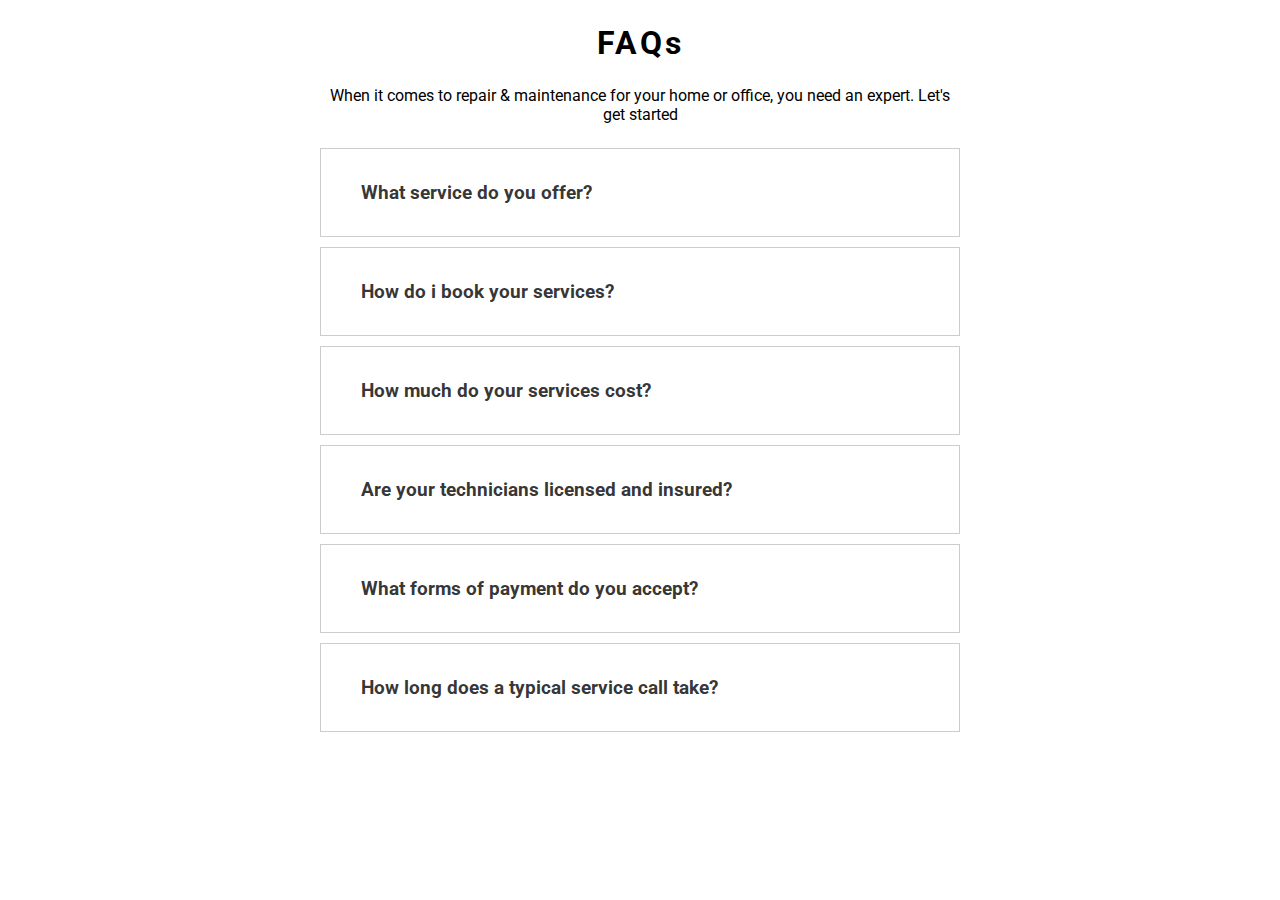
<file: FAQ.html>
<!DOCTYPE html>
<html lang="en">
  <head>
    <meta charset="UTF-8" />
    <meta http-equiv="X-UA-Compatible" content="IE=edge" />
    <meta name="viewport" content="width=device-width, initial-scale=1.0" />
    <title>BBC FAQ</title>
    <link rel="stylesheet" href="FAQ.css" />
    <link
      rel="stylesheet"
      href="https://cdnjs.cloudflare.com/ajax/libs/font-awesome/6.2.1/css/all.min.css"
      integrity="sha512-MV7K8+y+gLIBoVD59lQIYicR65iaqukzvf/nwasF0nqhPay5w/9lJmVM2hMDcnK1OnMGCdVK+iQrJ7lzPJQd1w=="
      crossorigin="anonymous"
      referrerpolicy="no-referrer"
    />
  </head>
  <body>
    <div class="FAQ">
      <h1>FAQs</h1>
      <p>When it comes to repair & maintenance for your home or office, you need an expert. Let's get started</p>

      <div class="faq">
        <button class="accordion">
          What service do you offer?
          <i class="fa-solid fa-chevron-down"></i>
        </button>
        <div class="pannel">
          <p>
            We offer a wide range of home services, including plumbing, electrical work, handyman services, masonry, tiling, and AC technician services.
          </p>
        </div>
      </div>

      <div class="faq">
        <button class="accordion">
          How do i book your services?
          <i class="fa-solid fa-chevron-down"></i>
        </button>
        <div class="pannel">
          <p>
            You can book our services online by filling out our booking form on our website or by giving us a call. Our customer service team will be happy to assist you with any questions you may have.
          </p>
        </div>
      </div>

      <div class="faq">
        <button class="accordion">
          How much do your services cost?
          <i class="fa-solid fa-chevron-down"></i>
        </button>
        <div class="pannel">
          <p>
            The cost of our services varies depending on the type of service you require and the complexity of the job. However, we offer competitive pricing and always strive to make our services affordable for our clients.
          </p>
        </div>
      </div>

      <div class="faq">
        <button class="accordion">
          Are your technicians licensed and insured?
          <i class="fa-solid fa-chevron-down"></i>
        </button>
        <div class="pannel">
          <p>
            Yes, all of our technicians are licensed and insured. We only hire skilled professionals with years of experience in their respective fields, ensuring that our clients receive top-notch service
          </p>
        </div>
      </div>

      <div class="faq">
        <button class="accordion">
          What forms of payment do you accept?
          <i class="fa-solid fa-chevron-down"></i>
        </button>
        <div class="pannel">
          <p>
            We accept cash and all major credit cards, including Visa, Mastercard, and American Express.
          </p>
        </div>
      </div>

      <div class="faq">
        <button class="accordion">
          How long does a typical service call take?
          <i class="fa-solid fa-chevron-down"></i>
        </button>
        <div class="pannel">
          <p>
            The length of a service call depends on the type of service you require and the complexity of the job. However, we always strive to complete our work in a timely and efficient manner.
          </p>
        </div>
      </div>
    </div>

    <script>
      var acc = document.getElementsByClassName("accordion");
      var i;

      for (i = 0; i < acc.length; i++) {
        acc[i].addEventListener("click", function () {
          this.classList.toggle("active");
          this.parentElement.classList.toggle("active");

          var pannel = this.nextElementSibling;

          if (pannel.style.display === "block") {
            pannel.style.display = "none";
          } else {
            pannel.style.display = "block";
          }
        });
      }
    </script>
  </body>
</html>
</file>
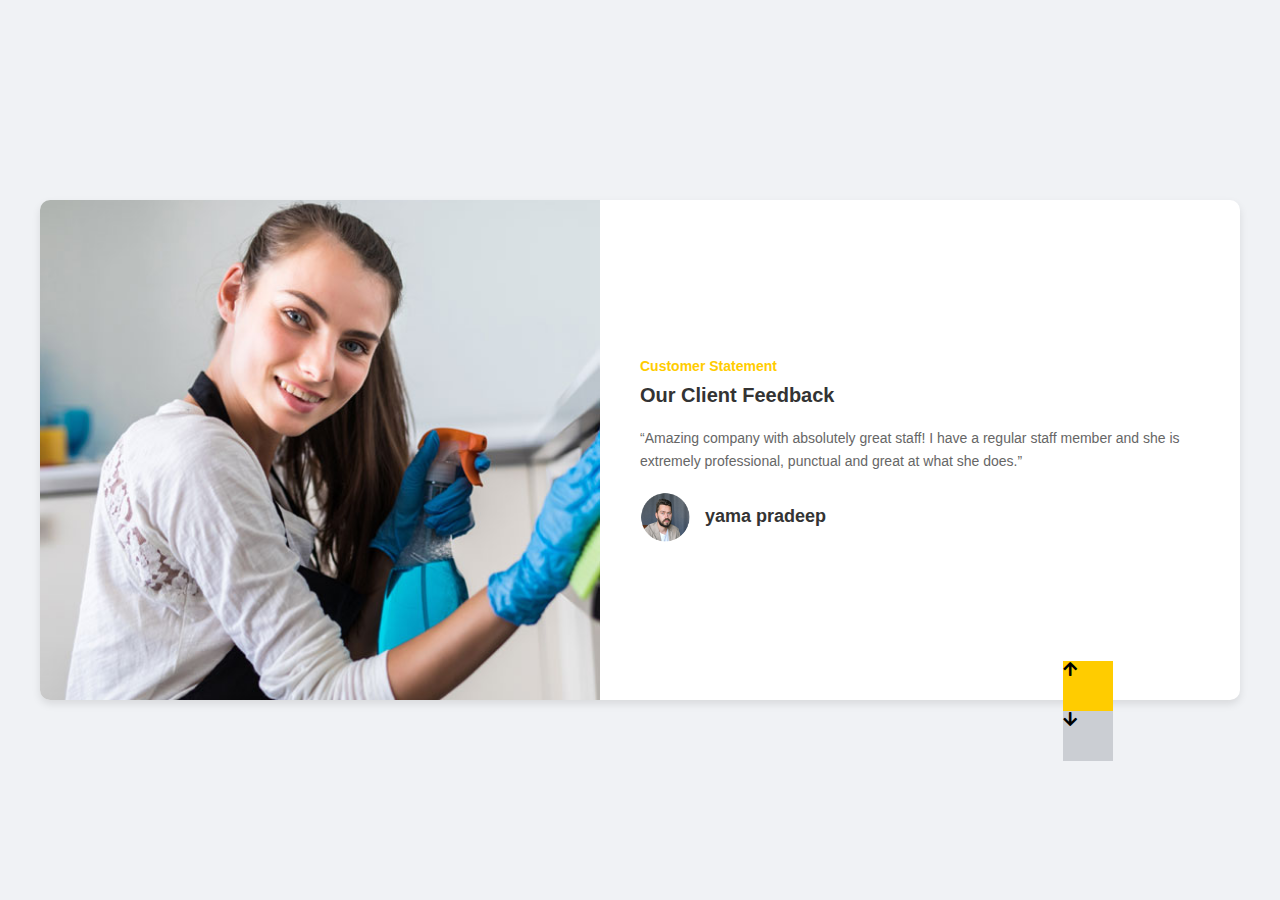
<file: testimonail.html>
<!DOCTYPE html>
<html lang="en">
<head>
    <meta charset="UTF-8">
    <meta name="viewport" content="width=device-width, initial-scale=1.0">
    <title>Testimonial</title>
    <link rel="stylesheet" href="https://cdnjs.cloudflare.com/ajax/libs/font-awesome/5.15.4/css/all.min.css">

    <style>
        body {
  font-family: Arial, sans-serif;
  margin: 0;
  padding: 0;
  display: flex;
  flex-direction: column;
  justify-content: center;
  align-items: center;
  height: 100vh;
  background-color: #f0f2f5;
}

.testimonial-container {
  display: flex;
  width: 1200px; /* Set a fixed width */
  height: 500px; /* Set a fixed height */
  background-color: #fff;
  box-shadow: 0 4px 8px rgba(0,0,0,0.1);
  border-radius: 10px;
  overflow: hidden;
}

.testimonial-image {
  flex: 1;
  background-size: cover;
  background-position: center;
  background-repeat: no-repeat;
}

.testimonial-content {
  flex: 1;
  padding: 40px;
  display: flex;
  flex-direction: column;
  justify-content: center;
  position: relative; /* Added to position color buttons */
}

.customer-statement {
  font-size: 14px;
  color: #ffcc00;
  font-weight: bold;
  margin-bottom: 10px;
}

.testimonial-content h2 {
  color: #333;
  margin: 0 0 20px;
  font-size: 20px;
}

#testimonial-text-container {
  transition: opacity 0.5s ease-in-out;
}

.testimonial-content p {
  color: #666;
  font-size: 14px;
  margin: 0 0 20px;
  line-height: 1.6;
}

.customer-info {
  display: flex;
  align-items: center;
  margin-top: 20px;
}

.customer-info img {
  border-radius: 50%;
  width: 50px;
  height: 50px;
  margin-right: 15px;
}

.customer-info span {
  font-size: 18px;
  color: #333;
  font-weight: bold;
}

.color-buttons {
  display: flex;
  flex-direction: column; /* Changed to column */
  position: absolute;
  right: 167px; /* Adjust this value to position correctly */
  top: 79%;
  transform: translateY(-50%);
}

.color-button {
  width: 50px;
  height: 50px;
  margin: 0px 0; /* Adjusted margin for smaller spacing */
  cursor: pointer;
}


    </style>
</head>
<body>

    <div class="testimonial-container">
        <div class="testimonial-image" style="background-image: url('assets/img/testimonial-img-1.jpg');"></div>
        <div class="testimonial-content">
            <div class="customer-statement">Customer Statement</div>
            <h2>Our Client Feedback</h2>
            <div id="testimonial-text-container">
                <p id="testimonial-text">“Amazing company with absolutely great staff! I have a regular staff member and she is extremely professional, punctual and great at what she does.”</p>
                <div class="customer-info">
                    <img src="assets/img/author-2.png" alt="Customer Image" id="customer-img">
                    <span id="customer-name">yama pradeep</span>
                </div>
            </div>
        </div>
    </div>
    
    <div class="color-buttons">
      <div class="color-button" style="background-color: #ffcc00;" onclick="changeTestimonial(1)">
          <i class="fas fa-arrow-up"></i>
      </div>
      <div class="color-button" style="background-color: #cbced3;" onclick="changeTestimonial(2)">
          <i class="fas fa-arrow-down"></i>
      </div>
  </div>
  

    
</body>
<script>
    function changeTestimonial(option) {
    const testimonialText = document.getElementById('testimonial-text');
    const customerImg = document.getElementById('customer-img');
    const customerName = document.getElementById('customer-name');

    const testimonials = {
        1: {
            text: '“Amazing company with absolutely great staff! I have a regular staff member and she is extremely professional, punctual and great at what she does.”',
            img: 'assets/img/author-3.png',
            name: 'yama pradeep'
        },
        2: {
            text: '“Another amazing feedback from a satisfied client. The staff are friendly, efficient, and always go above and beyond.”',
            img: 'assets/img/author-2.png', // Change to your new image path
            name: 'Rajesh Dai' // Change to your new customer name
        }
    };

    const selectedTestimonial = testimonials[option];

    testimonialText.style.opacity = '0';
    customerImg.style.opacity = '0';
    customerName.style.opacity = '0';

    setTimeout(() => {
        testimonialText.innerText = selectedTestimonial.text;
        customerImg.src = selectedTestimonial.img;
        customerName.innerText = selectedTestimonial.name;

        testimonialText.style.opacity = '1';
        customerImg.style.opacity = '1';
        customerName.style.opacity = '1';
    }, 500);
}

</script>
</html>
</file>
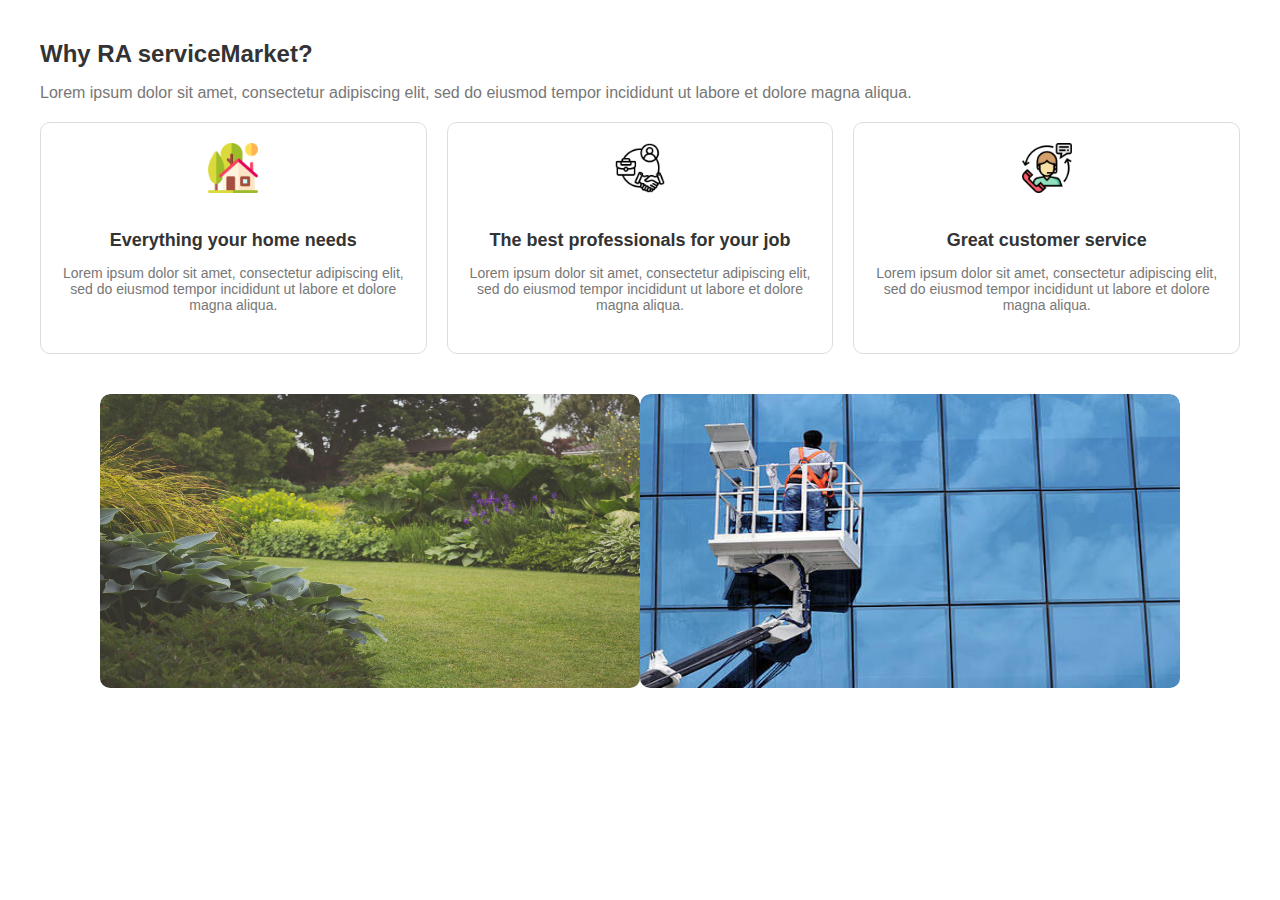
<file: ac-service/why.html>
<!DOCTYPE html>
<html lang="en">
<head>
    <meta charset="UTF-8">
    <meta name="viewport" content="width=device-width, initial-scale=1.0">
    <title>RA ServiceMarket</title>
    <style>
        body {
            font-family: Arial, sans-serif;
            margin: 0;
            padding: 0;
            box-sizing: border-box;
        }

        .container {
            max-width: 1200px;
            margin: 0 auto;
            padding: 20px;
        }

        h2 {
            font-size: 24px;
            color: #333;
            margin-bottom: 10px;
        }

        p {
            font-size: 16px;
            color: #777;
            margin-bottom: 20px;
        }

        .services {
            display: flex;
            justify-content: space-between;
            margin-bottom: 40px;
            gap: 20px;
        }

        .service {
            text-align: center;
            padding: 20px;
            border: 1px solid #ddd;
            border-radius: 10px;
            width: 30%;
            
        }

        .service img {
            max-width: 50px;
            margin-bottom: 15px;
        }

        .service h3 {
            font-size: 18px;
            color: #333;
            margin-bottom: 10px;
        }

        .service p {
            font-size: 14px;
            color: #777;
        }

        .promotions {
    display: flex;
    justify-content: center;
    gap: 1opx;
    
}

.promotion {
    width: 45%;
    border-radius: 10px;
    overflow: hidden;
}

.promotion img {
    width: 100%;
    height: 80%;
    border-radius: 10px;
    gap: 10px;
}

    </style>
</head>
<body>

<div class="container">
    <h2>Why RA serviceMarket?</h2>
    <p>Lorem ipsum dolor sit amet, consectetur adipiscing elit, sed do eiusmod tempor incididunt ut labore et dolore magna aliqua.</p>

    <div class="services">
        <div class="service">
            <img src="../img/house.png" alt="Home Needs">
            <h3>Everything your home needs</h3>
            <p>Lorem ipsum dolor sit amet, consectetur adipiscing elit, sed do eiusmod tempor incididunt ut labore et dolore magna aliqua.</p>
        </div>
        <div class="service">
            <img src="../img/professional.png" alt="Best Professionals">
            <h3>The best professionals for your job</h3>
            <p>Lorem ipsum dolor sit amet, consectetur adipiscing elit, sed do eiusmod tempor incididunt ut labore et dolore magna aliqua.</p>
        </div>
        <div class="service">
            <img src="../img/customer-service.png" alt="Customer Service">
            <h3>Great customer service</h3>
            <p>Lorem ipsum dolor sit amet, consectetur adipiscing elit, sed do eiusmod tempor incididunt ut labore et dolore magna aliqua.</p>
        </div>
    </div>

    <div class="promotions">
        <div class="promotion">
            <img src="../img/garden.jpg" alt="Garden & Pest Control">
        </div>
        <div class="promotion">
            <img src="../img/glass1.jpg" alt="Car Insurance">
        </div>
    </div>
</div>

</body>
</html>
</file>
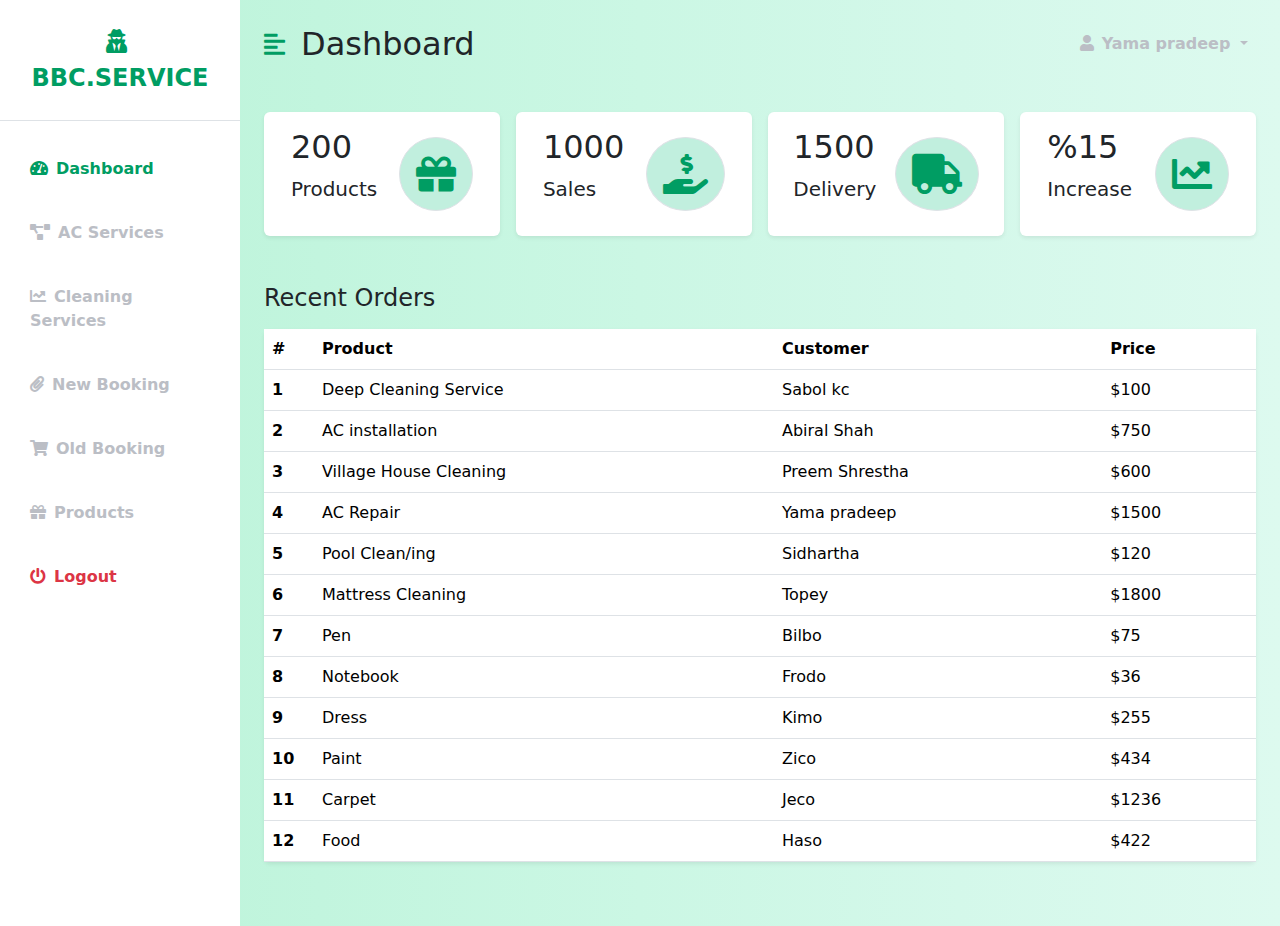
<file: admin/admin1.html>
<!DOCTYPE html>
<html lang="en">

<head>
    <meta charset="UTF-8" />
    <meta http-equiv="X-UA-Compatible" content="IE=edge" />
    <meta name="viewport" content="width=device-width, initial-scale=1.0" />
    <link href="https://cdn.jsdelivr.net/npm/bootstrap@5.0.0-beta3/dist/css/bootstrap.min.css" rel="stylesheet" />
    <link rel="stylesheet" href="https://cdnjs.cloudflare.com/ajax/libs/font-awesome/5.15.3/css/all.min.css" />
    <link rel="stylesheet" href="admin1.css" />
    <title>BBC admin dashboard</title>
</head>

<body>
    <div class="d-flex" id="wrapper">
        <!-- Sidebar -->
        <div class="bg-white" id="sidebar-wrapper">
            <div class="sidebar-heading text-center py-4 primary-text fs-4 fw-bold text-uppercase border-bottom"><i
                    class="fas fa-user-secret me-2"></i>BBC.Service</div>
            <div class="list-group list-group-flush my-3">
                <a href="#" class="list-group-item list-group-item-action bg-transparent second-text active"><i
                        class="fas fa-tachometer-alt me-2"></i>Dashboard</a>
                <a href="#" class="list-group-item list-group-item-action bg-transparent second-text fw-bold"><i
                        class="fas fa-project-diagram me-2"></i>AC Services</a>
                <a href="#" class="list-group-item list-group-item-action bg-transparent second-text fw-bold"><i
                        class="fas fa-chart-line me-2"></i>Cleaning Services</a>
                <a href="#" class="list-group-item list-group-item-action bg-transparent second-text fw-bold"><i
                        class="fas fa-paperclip me-2"></i>New Booking</a>
                <a href="#" class="list-group-item list-group-item-action bg-transparent second-text fw-bold"><i
                        class="fas fa-shopping-cart me-2"></i>Old Booking</a>
                <a href="#" class="list-group-item list-group-item-action bg-transparent second-text fw-bold"><i
                        class="fas fa-gift me-2"></i>Products</a>
                <a href="#" class="list-group-item list-group-item-action bg-transparent text-danger fw-bold"><i
                        class="fas fa-power-off me-2"></i>Logout</a>
            </div>
        </div>
        <!-- /#sidebar-wrapper -->

        <!-- Page Content -->
        <div id="page-content-wrapper">
            <nav class="navbar navbar-expand-lg navbar-light bg-transparent py-4 px-4">
                <div class="d-flex align-items-center">
                    <i class="fas fa-align-left primary-text fs-4 me-3" id="menu-toggle"></i>
                    <h2 class="fs-2 m-0">Dashboard</h2>
                </div>

                <button class="navbar-toggler" type="button" data-bs-toggle="collapse"
                    data-bs-target="#navbarSupportedContent" aria-controls="navbarSupportedContent"
                    aria-expanded="false" aria-label="Toggle navigation">
                    <span class="navbar-toggler-icon"></span>
                </button>

                <div class="collapse navbar-collapse" id="navbarSupportedContent">
                    <ul class="navbar-nav ms-auto mb-2 mb-lg-0">
                        <li class="nav-item dropdown">
                            <a class="nav-link dropdown-toggle second-text fw-bold" href="#" id="navbarDropdown"
                                role="button" data-bs-toggle="dropdown" aria-expanded="false">
                                <i class="fas fa-user me-2"></i>Yama pradeep
                            </a>
                            <ul class="dropdown-menu" aria-labelledby="navbarDropdown">
                                <li><a class="dropdown-item" href="#">Profile</a></li>
                                <li><a class="dropdown-item" href="#">Settings</a></li>
                                <li><a class="dropdown-item" href="#">Logout</a></li>
                            </ul>
                        </li>
                    </ul>
                </div>
            </nav>

            <div class="container-fluid px-4">
                <div class="row g-3 my-2">
                    <div class="col-md-3">
                        <div class="p-3 bg-white shadow-sm d-flex justify-content-around align-items-center rounded">
                            <div>
                                <h3 class="fs-2">200</h3>
                                <p class="fs-5">Products</p>
                            </div>
                            <i class="fas fa-gift fs-1 primary-text border rounded-full secondary-bg p-3"></i>
                        </div>
                    </div>

                    <div class="col-md-3">
                        <div class="p-3 bg-white shadow-sm d-flex justify-content-around align-items-center rounded">
                            <div>
                                <h3 class="fs-2">1000</h3>
                                <p class="fs-5">Sales</p>
                            </div>
                            <i
                                class="fas fa-hand-holding-usd fs-1 primary-text border rounded-full secondary-bg p-3"></i>
                        </div>
                    </div>

                    <div class="col-md-3">
                        <div class="p-3 bg-white shadow-sm d-flex justify-content-around align-items-center rounded">
                            <div>
                                <h3 class="fs-2">1500</h3>
                                <p class="fs-5">Delivery</p>
                            </div>
                            <i class="fas fa-truck fs-1 primary-text border rounded-full secondary-bg p-3"></i>
                        </div>
                    </div>

                    <div class="col-md-3">
                        <div class="p-3 bg-white shadow-sm d-flex justify-content-around align-items-center rounded">
                            <div>
                                <h3 class="fs-2">%15</h3>
                                <p class="fs-5">Increase</p>
                            </div>
                            <i class="fas fa-chart-line fs-1 primary-text border rounded-full secondary-bg p-3"></i>
                        </div>
                    </div>
                </div>

                <div class="row my-5">
                    <h3 class="fs-4 mb-3">Recent Orders</h3>
                    <div class="col">
                        <table class="table bg-white rounded shadow-sm  table-hover">
                            <thead>
                                <tr>
                                    <th scope="col" width="50">#</th>
                                    <th scope="col">Product</th>
                                    <th scope="col">Customer</th>
                                    <th scope="col">Price</th>
                                </tr>
                            </thead>
                            <tbody>
                                <tr>
                                    <th scope="row">1</th>
                                    <td>Deep Cleaning Service</td>
                                    <td>Sabol kc</td>
                                    <td>$100</td>
                                </tr>
                                <tr>
                                    <th scope="row">2</th>
                                    <td>AC installation</td>
                                    <td>Abiral Shah</td>
                                    <td>$750</td>
                                </tr>
                                <tr>
                                    <th scope="row">3</th>
                                    <td>Village House Cleaning</td>
                                    <td>Preem Shrestha</td>
                                    <td>$600</td>
                                </tr>
                                <tr>
                                    <th scope="row">4</th>
                                    <td>AC Repair</td>
                                    <td>Yama pradeep</td>
                                    <td>$1500</td>
                                </tr>
                                <tr>
                                    <th scope="row">5</th>
                                    <td>Pool Clean/ing</td>
                                    <td>Sidhartha</td>
                                    <td>$120</td>
                                </tr>
                                <tr>
                                    <th scope="row">6</th>
                                    <td>Mattress Cleaning</td>
                                    <td>Topey</td>
                                    <td>$1800</td>
                                </tr>
                                <tr>
                                    <th scope="row">7</th>
                                    <td>Pen</td>
                                    <td>Bilbo</td>
                                    <td>$75</td>
                                </tr>
                                <tr>
                                    <th scope="row">8</th>
                                    <td>Notebook</td>
                                    <td>Frodo</td>
                                    <td>$36</td>
                                </tr>
                                <tr>
                                    <th scope="row">9</th>
                                    <td>Dress</td>
                                    <td>Kimo</td>
                                    <td>$255</td>
                                </tr>
                                <tr>
                                    <th scope="row">10</th>
                                    <td>Paint</td>
                                    <td>Zico</td>
                                    <td>$434</td>
                                </tr>
                                <tr>
                                    <th scope="row">11</th>
                                    <td>Carpet</td>
                                    <td>Jeco</td>
                                    <td>$1236</td>
                                </tr>
                                <tr>
                                    <th scope="row">12</th>
                                    <td>Food</td>
                                    <td>Haso</td>
                                    <td>$422</td>
                                </tr>
                            </tbody>
                        </table>
                    </div>
                </div>

            </div>
        </div>
    </div>
    <!-- /#page-content-wrapper -->
    </div>

    <script src="https://cdn.jsdelivr.net/npm/bootstrap@5.0.0-beta3/dist/js/bootstrap.bundle.min.js"></script>
    <script>
        var el = document.getElementById("wrapper");
        var toggleButton = document.getElementById("menu-toggle");

        toggleButton.onclick = function () {
            el.classList.toggle("toggled");
        };
    </script>
</body>

</html>
</file>
<file: FAQ.css>
@import url("https://fonts.googleapis.com/css2?family=Roboto&display=swap");
* {
  padding: 0;
  margin: 0;
  box-sizing: border-box;
  font-family: "Roboto", sans-serif;
}

.FAQ {
  max-width: 50%;
  margin: auto;
}

.FAQ > p,
.FAQ > h1 {
  margin: 1.5rem 0;
  text-align: center;
}

.FAQ > h1 {
  letter-spacing: 3px;
}

.accordion {
  background-color: white;
  color: rgba(0, 0, 0, 0.8);
  cursor: pointer;
  font-size: 1.2rem;
  width: 100%;
  padding: 2rem 2.5rem;
  border: none;
  outline: none;
  transition: 0.4s;
  display: flex;
  justify-content: space-between;
  align-items: center;
  font-weight: bold;
}

.accordion i {
  font-size: 1.6rem;
}

.active,
.accordion:hover {
  background-color: #f1f7f5;
}
.pannel {
  padding: 0 2rem 2.5rem 2rem;
  background-color: white;
  overflow: hidden;
  background-color: #f1f7f5;
  display: none;
}
.pannel p {
  color: rgba(0, 0, 0, 0.7);
  font-size: 1.2rem;
  line-height: 1.4;
}

.faq {
  border: 1px solid rgba(0, 0, 0, 0.2);
  margin: 10px 0;
}
.faq.active {
  border: none;
}
</file>
<file: admin/admin1.css>
:root {
    --main-bg-color: #1c3fba;
    --main-text-color: #009d63;
    --second-text-color: #bbbec5;
    --second-bg-color: #c1efde;
  }
  
  .primary-text {
    color: var(--main-text-color);
  }
  
  .second-text {
    color: var(--second-text-color);
  }
  
  .primary-bg {
    background-color: var(--main-bg-color);
  }
  
  .secondary-bg {
    background-color: var(--second-bg-color);
  }
  
  .rounded-full {
    border-radius: 100%;
  }
  
  #wrapper {
    overflow-x: hidden;
    background-image: linear-gradient(
      to right,
      #baf3d7,
      #c2f5de,
      #cbf7e4,
      #d4f8ea,
      #ddfaef
    );
  }
  
  #sidebar-wrapper {
    min-height: 100vh;
    margin-left: -15rem;
    -webkit-transition: margin 0.25s ease-out;
    -moz-transition: margin 0.25s ease-out;
    -o-transition: margin 0.25s ease-out;
    transition: margin 0.25s ease-out;
  }
  
  #sidebar-wrapper .sidebar-heading {
    padding: 0.875rem 1.25rem;
    font-size: 1.2rem;
  }
  
  #sidebar-wrapper .list-group {
    width: 15rem;
  }
  
  #page-content-wrapper {
    min-width: 100vw;
  }
  
  #wrapper.toggled #sidebar-wrapper {
    margin-left: 0;
  }
  
  #menu-toggle {
    cursor: pointer;
  }
  
  .list-group-item {
    border: none;
    padding: 20px 30px;
  }
  
  .list-group-item.active {
    background-color: transparent;
    color: var(--main-text-color);
    font-weight: bold;
    border: none;
  }
  
  @media (min-width: 768px) {
    #sidebar-wrapper {
      margin-left: 0;
    }
  
    #page-content-wrapper {
      min-width: 0;
      width: 100%;
    }
  
    #wrapper.toggled #sidebar-wrapper {
      margin-left: -15rem;
    }
  }
</file>
